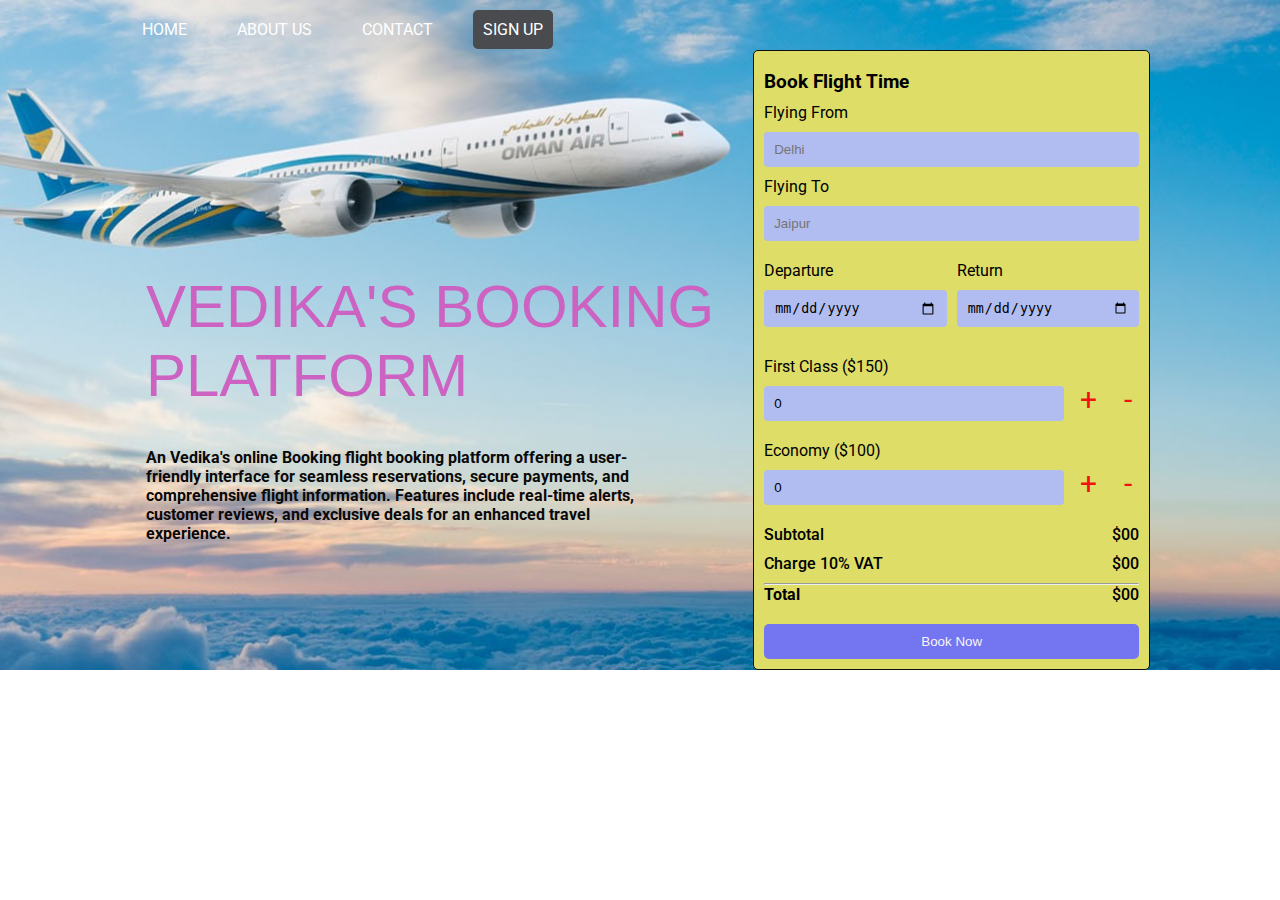
<file: Boking system P4/index.html>
<!DOCTYPE html>
<html lang="en">

<head>
    <meta charset="UTF-8">
    <meta name="viewport" content="width=device-width, initial-scale=1.0">
    <title>Flight Booking</title>
    <!-- Fonts -->
    <link rel="preconnect" href="https://fonts.gstatic.com">
    <link href="https://fonts.googleapis.com/css2?family=Bebas+Neue&family=Roboto:wght@400;500;700&display=swap"
        rel="stylesheet">
    <!-- Stylesheet -->
    <link rel="stylesheet" href="style.css">
</head>
<style>
    *{
    padding: 0;
    margin: 0;
    box-sizing: border-box;
    text-decoration: none;
    list-style-type: none;
}
body{
    font-family: 'Roboto', sans-serif;
    background:url("Airline.png");
    background-repeat: no-repeat;
    background-position: center center;
    background-attachment: scroll;
    background-size: cover;
}
nav{
    height: 50px;
    width: 100%;
    padding: 20px 0;
}
.container{
    width: 1200px;
    max-width: 85%;
    margin: 0 auto;
}
nav ul{
    display: flex;
    justify-content: flex-start;
    margin: 0px 6px;
}
nav ul li a{
    color: #ffffff;
    padding: 10px;
    text-transform: uppercase;
    margin-left: 30px;
}
nav ul li a:hover, a.active{
    background-color: #4a4b4e;
    border-radius: 5px;
}
.main-content{
    display: grid;
    grid-template-columns: 2fr 3fr;
    gap: 70px;
    align-items: center;
}
.booking-content{
    color: #090909;
    width: 130%;
    float: left;
    margin-left: 50px;
}
.booking-content h1{
    font-size: 60px;
    text-transform: uppercase;
    font-family: 'Raleway', sans-serif;
    width: 130%;
    color: #cc62c1;
    font-weight: 400;
}
.booking-form{
    background-color: #dddd67;
    border: 1px solid #0f0e0e;
    padding: 10px;
    border-radius: 5px;
    float: right;
    width: 65%;
    margin-left: 180px;
}
.booking-form h3{
    margin: 10px 0px;
}
.booking-form  .input-group{
    margin: 10px 0;
}
.booking-form  .calculations{
    margin: 10px 0;
}
.booking-form  .calculations p{
    font-weight: 500;
    margin-bottom: 10px;
}
.booking-form input{
    width: 100%;
    display: block;
    padding: 10px;
    border-radius: 5px;
    border: none;
    background: #b1bcf0;
    border-radius: 4px;
    margin: 10px 0;
}
.f-class{
    display: flex;
    justify-content: space-between;
    align-items: center;
}
.inp-width{
    min-width: 300px;
}
.plus-minus-btn{
    color: #f01212;
    font-size: 30px;
    padding: 2px;
    margin: 10px 5px 0px 0px;
    word-spacing: 20px;
    cursor: pointer;
}
.booking-form .inputs{
    display: grid;
    grid-template-columns: 1fr 1fr;
    gap: 10px;
}
.btn-style{
    display: block;
    width: 100%;
    padding: 10px;
    border-radius: 5px;
    border: none;
    color: #f8f4f4;
    font-weight: 500;
    background-color:  #7375f1;
}
.amount{
    display: flex;
    justify-content: space-between;
}
#congrats-message {
    padding: 200px;
    width: 100%;
    display: none;   
    color: #ec1515;
    
}
</style>
<body>
    <!--Header and Menu Section-->
    <header class="container">
        <nav>
            <ul>
                <li><a href="#">Home</a></li>
                <li><a href="#">About Us</a></li>
                <li><a href="#">Contact</a></li>
                <li><a class="active" href="#">Sign Up</a></li>
            </ul>
        </nav>
    </header>

    <!--Booking Section-->
    <main class="main-content container">

        <div class="booking-content">
            <br><br><br><br><br><h1>Vedika's Booking Platform</h1><br><br>
            <p><b>An Vedika's online Booking flight booking platform offering a user-friendly interface for seamless reservations, secure payments, and comprehensive flight information. Features include real-time alerts, customer reviews, and exclusive deals for an enhanced travel experience.</b></p>
        </div>


        <div class="booking-form" id="booking-area">
            <h3>Book Flight Time</h3>

            <div class="input-group">
                <label for="">Flying From</label>
                <input class="inp-style" type="text" name="" placeholder="Delhi">
            </div>
            <div class="input-group">
                <label for="">Flying To</label>
                <input class="inp-style" type="text" name="" placeholder="Jaipur">
            </div>

            <div class="inputs">
                <div class="input-group">
                    <label" for="">Departure</label>
                        <input class="inp-style" type="date" name="">
                </div>
                <div class="input-group">
                    <label for="">Return</label>
                    <input class="inp-style" type="date" name="">
                </div>
            </div>

            <div class="input-group f-class">
                <div>
                    <label for="">First Class ($150)</label>
                    <input class="inp-style inp-width" type="number" name="" id="firstClass-count" value="0">
                </div>
                <div class="plus-minus-btn">
                    <p><span onclick="handleTicketChange('firstClass', true)">+</span> <span
                            onclick="handleTicketChange('firstClass', false)">-</span> </p>
                </div>
            </div>

            <div class="input-group f-class">
                <div>
                    <label for="">Economy ($100)</label>
                    <input class="inp-style inp-width" type="number" name="" value="0" id="economy-count">
                </div>
                <div class="plus-minus-btn">
                    <p><span onclick="handleTicketChange('economy', true)">+</span> <span
                            onclick="handleTicketChange('economy', false)">-</span></p>
                </div>
            </div>
            <div class="calculations">
                <div class="amount">
                    <div class="left">
                        <p>Subtotal</p>
                    </div>
                    <div class="right">
                        <p id="total-amount">$00</p>
                    </div>
                </div>

                <div class="amount">
                    <div class="left">
                        <p>Charge 10% VAT</p>
                    </div>
                    <div class="right">
                        <p id="vat-amount">$00</p>
                    </div>
                </div>
                <hr>
                <div class="amount">
                    <div class="left">
                        <h4>Total</h4>
                    </div>
                    <div class="right">
                        <p id="grand-total">$00</p>
                    </div>
                </div>
            </div>
            <button class="btn-style" onclick="confirmMassege()">Book Now</button>
        </div>
        <div id="congrats-message">
            <h1>Congrats Your Booking is Completed</h1>
            <br><h3>Thank You </h5>
        </div>
    </main>

    <!--Thank You-->

    <script>

        // Plus Minus button event handler 
        function handleTicketChange(ticket, isIncrease) {
            const ticketCount = getInputValue(ticket);
            let ticketNewCount = ticketCount;
            if (isIncrease == true) {
                ticketNewCount = ticketCount + 1;
            }
            if (isIncrease == false && ticketCount > 0) {
                ticketNewCount = ticketCount - 1;
            }
            document.getElementById(ticket + '-count').value = ticketNewCount;
            let ticketTotal = 0;
            if (ticket == 'firstClass') {
                ticketTotal = ticketNewCount * 150;
            }
            if (ticket == 'economy') {
                ticketTotal = ticketNewCount * 100;
            }
            calculateTotal();
        }

        // Total ticket price calculation 
        function calculateTotal() {
            const firstClassCount = getInputValue('firstClass');
            const economyCount = getInputValue('economy');

            const totalAmount = firstClassCount * 150 + economyCount * 100;
            document.getElementById('total-amount').innerText = '$' + totalAmount;

            const vat = Math.round(totalAmount * 0.1);
            document.getElementById('vat-amount').innerText = '$' + vat;

            const grandTotal = totalAmount + vat;
            document.getElementById('grand-total').innerText = "$" + grandTotal;
        }

        // Get User Input Value
        function getInputValue(ticket) {
            const ticketInput = document.getElementById(ticket + '-count');
            const ticketCount = parseInt(ticketInput.value);
            return ticketCount;
        }

        // Congrats message funtion
        function confirmMassege() {
            document.getElementById('booking-area').style.display = 'none';
            document.getElementById('congrats-message').style.display = 'block';
        }

        // Thank you for visiting my code.
    </script>
</body>

</html>
</file>
<file: Boking system P4/style.css>
*{
    padding: 0;
    margin: 0;
    box-sizing: border-box;
    text-decoration: none;
    list-style-type: none;
}
body{
    font-family: 'Roboto', sans-serif;
    background:url("Airline.png");
    background-repeat: no-repeat;
    background-position: center center;
    background-attachment: scroll;
    background-size: cover;
}
nav{
    height: 50px;
    width: 100%;
    padding: 20px 0;
}
.container{
    width: 1200px;
    max-width: 85%;
    margin: 0 auto;
}
nav ul{
    display: flex;
    justify-content: flex-start;
    margin: 0px 6px;
}
nav ul li a{
    color: #ffffff;
    padding: 10px;
    text-transform: uppercase;
    margin-left: 30px;
}
nav ul li a:hover, a.active{
    background-color: #4a4b4e;
    border-radius: 5px;
}
.main-content{
    display: grid;
    grid-template-columns: 2fr 3fr;
    gap: 70px;
    align-items: center;
}
.booking-content{
    color: #090909;
    width: 130%;
    float: left;
    margin-left: 50px;
}
.booking-content h1{
    font-size: 60px;
    text-transform: uppercase;
    font-family: 'Raleway', sans-serif;
    width: 130%;
    color: #cc62c1;
    font-weight: 400;
}
.booking-form{
    background-color: #dddd67;
    border: 1px solid #0f0e0e;
    padding: 10px;
    border-radius: 5px;
    float: right;
    width: 65%;
    margin-left: 180px;
}
.booking-form h3{
    margin: 10px 0px;
}
.booking-form  .input-group{
    margin: 10px 0;
}
.booking-form  .calculations{
    margin: 10px 0;
}
.booking-form  .calculations p{
    font-weight: 500;
    margin-bottom: 10px;
}
.booking-form input{
    width: 100%;
    display: block;
    padding: 10px;
    border-radius: 5px;
    border: none;
    background: #b1bcf0;
    border-radius: 4px;
    margin: 10px 0;
}
.f-class{
    display: flex;
    justify-content: space-between;
    align-items: center;
}
.inp-width{
    min-width: 300px;
}
.plus-minus-btn{
    color: #f01212;
    font-size: 30px;
    padding: 2px;
    margin: 10px 5px 0px 0px;
    word-spacing: 20px;
    cursor: pointer;
}
.booking-form .inputs{
    display: grid;
    grid-template-columns: 1fr 1fr;
    gap: 10px;
}
.btn-style{
    display: block;
    width: 100%;
    padding: 10px;
    border-radius: 5px;
    border: none;
    color: #f8f4f4;
    font-weight: 500;
    background-color:  #7375f1;
}
.amount{
    display: flex;
    justify-content: space-between;
}
#congrats-message {
    padding: 200px;
    width: 100%;
    display: none;   
    color: #ec1515;
    
}
</file>
